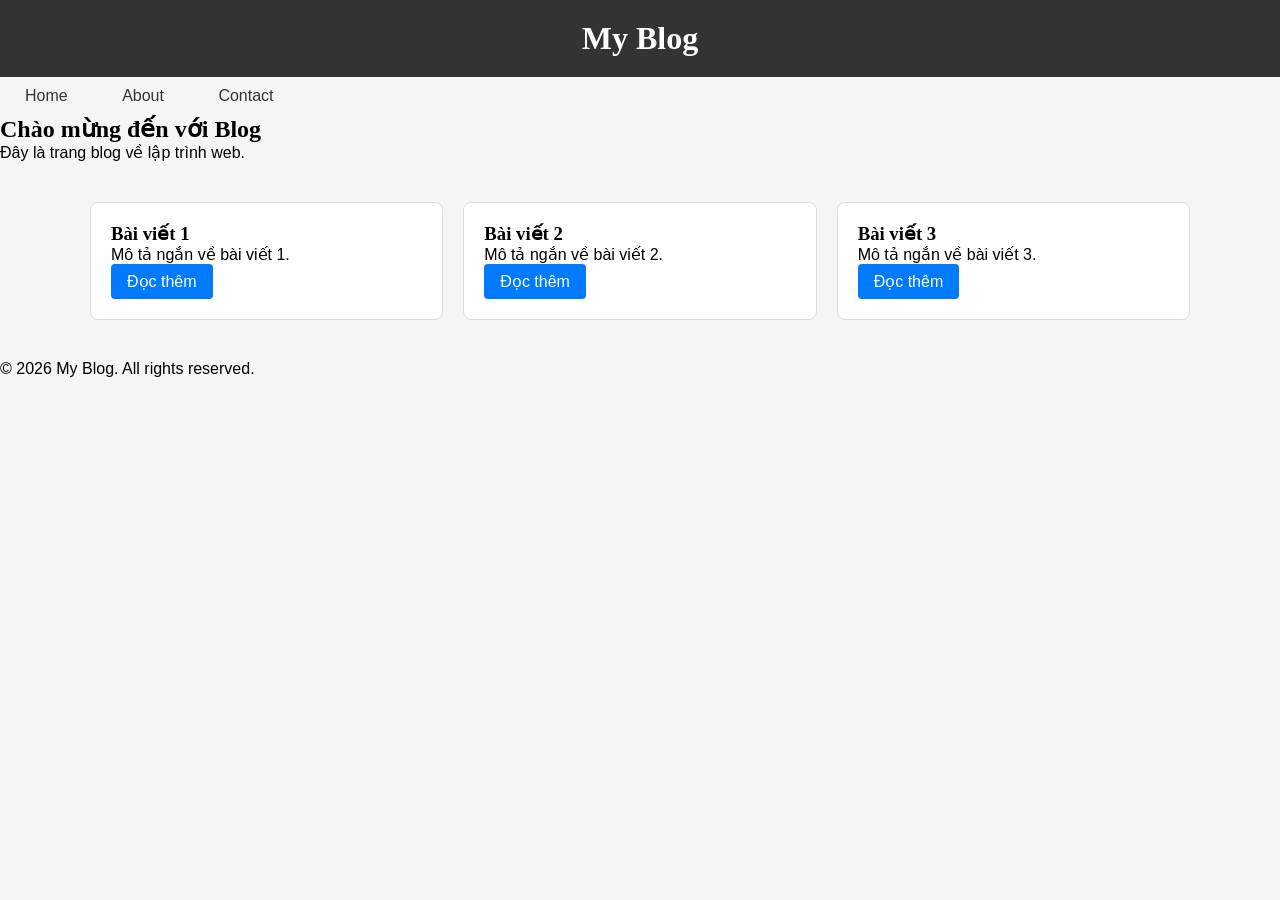
<file: index.html>
<!doctype html>
<html lang="vi">
  <head>
    <meta charset="UTF-8" />
    <meta name="viewport" content="width=device-width, initial-scale=1.0" />
    <title>Lab CSS Cơ Bản</title>
    <link rel="stylesheet" href="style.css" />
  </head>
  <body>
    <header id="main-header">
      <h1>My Blog</h1>
    </header>

    <nav>
      <a href="#" class="nav-link">Home</a>
      <a href="#" class="nav-link">About</a>
      <a href="#" class="nav-link">Contact</a>
    </nav>

    <main>
      <section class="intro">
        <h2>Chào mừng đến với Blog</h2>
        <p>Đây là trang blog về lập trình web.</p>
      </section>
    </main>
    <section class="posts">
      <article class="card">
        <h3>Bài viết 1</h3>
        <p>Mô tả ngắn về bài viết 1.</p>
        <a href="#" class="btn">Đọc thêm</a>
      </article>

      <article class="card">
        <h3>Bài viết 2</h3>
        <p>Mô tả ngắn về bài viết 2.</p>
        <a href="#" class="btn">Đọc thêm</a>
      </article>

      <article class="card">
        <h3>Bài viết 3</h3>
        <p>Mô tả ngắn về bài viết 3.</p>
        <a href="#" class="btn">Đọc thêm</a>
      </article>
    </section>
    <footer>
      <p>&copy; 2026 My Blog. All rights reserved.</p>
    </footer>
  </body>
</html>
</file>
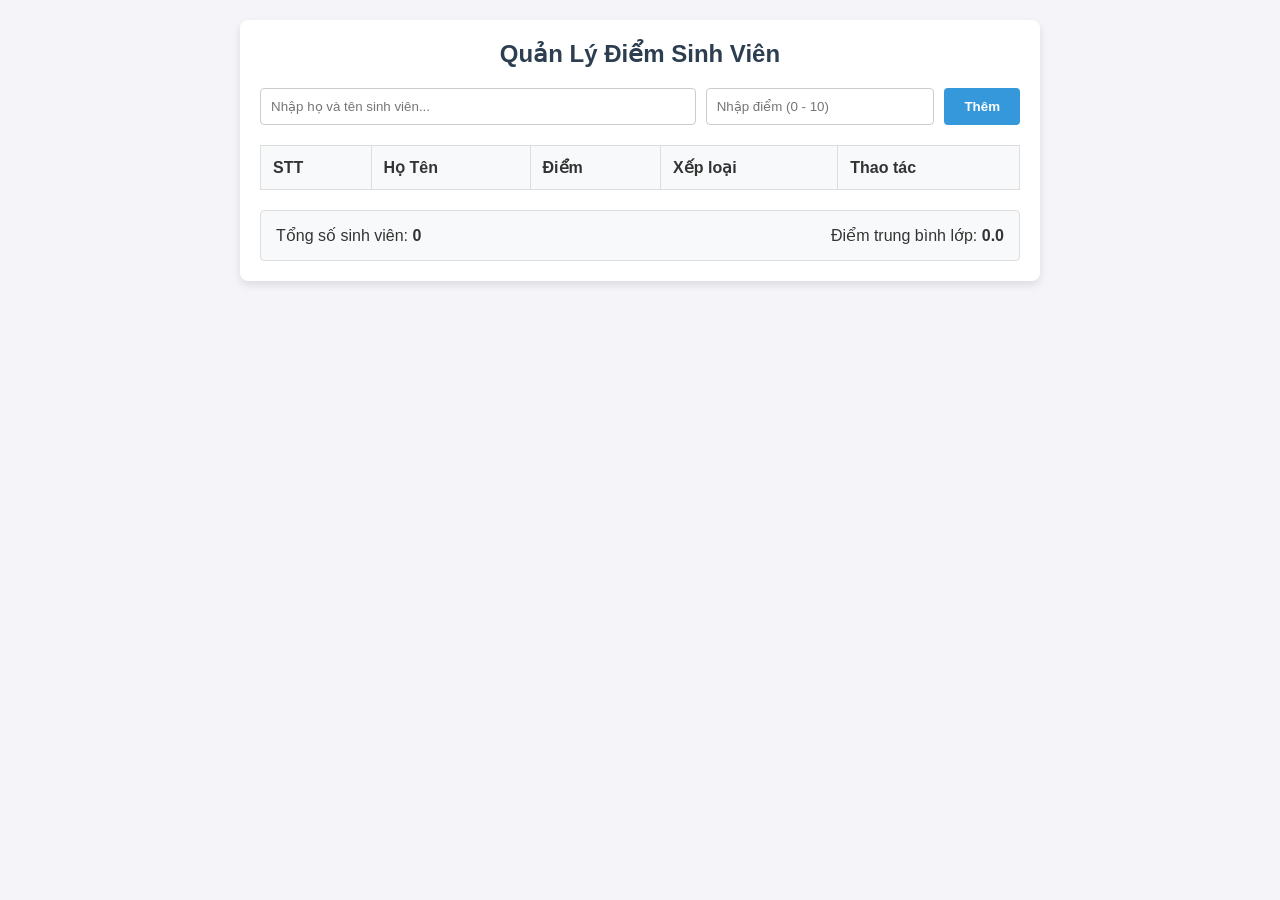
<file: bai1.1/index.html>
<!DOCTYPE html>
<html lang="vi">
<head>
    <meta charset="UTF-8">
    <meta name="viewport" content="width=device-width, initial-scale=1.0">
    <title>Bài 1.1 - Quản Lý Điểm Sinh Viên</title>
    <link rel="stylesheet" href="style.css">
</head>
<body>
    <div class="container">
        <h2>Quản Lý Điểm Sinh Viên</h2>
        
        <div class="input-section">
            <input type="text" id="txtName" placeholder="Nhập họ và tên sinh viên...">
            <input type="number" id="txtGrade" placeholder="Nhập điểm (0 - 10)" min="0" max="10" step="0.1">
            <button id="btnAdd">Thêm</button>
        </div>

        <table>
            <thead>
                <tr>
                    <th>STT</th>
                    <th>Họ Tên</th>
                    <th>Điểm</th>
                    <th>Xếp loại</th>
                    <th>Thao tác</th>
                </tr>
            </thead>
            <tbody id="studentTbody">
                </tbody>
        </table>

        <div class="stats-section">
            <p>Tổng số sinh viên: <strong id="totalStudents">0</strong></p>
            <p>Điểm trung bình lớp: <strong id="averageGrade">0.0</strong></p>
        </div>
    </div>

    <script src="script.js"></script>
</body>
</html>
</file>
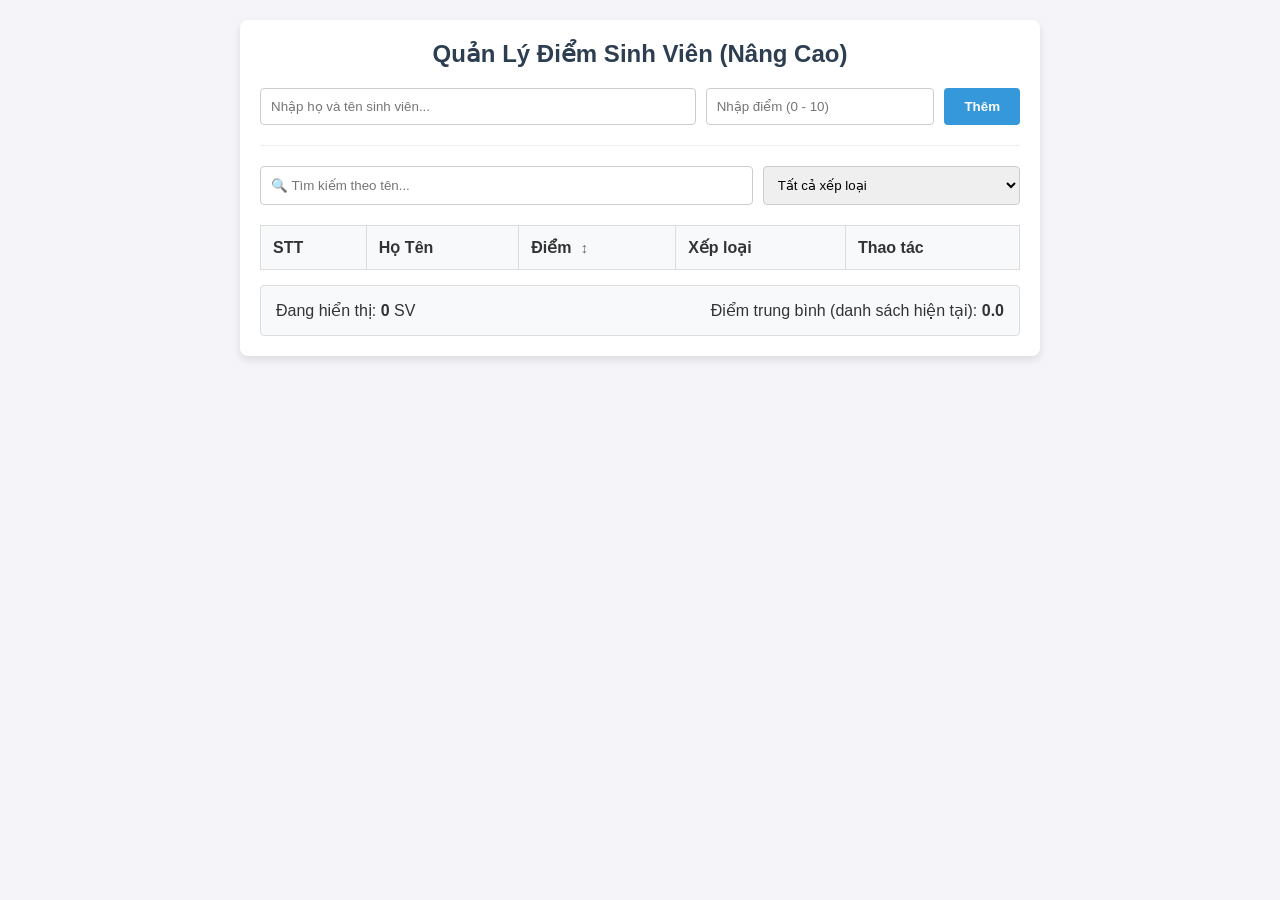
<file: bai1.2/index.html>
<!DOCTYPE html>
<html lang="vi">
<head>
    <meta charset="UTF-8">
    <meta name="viewport" content="width=device-width, initial-scale=1.0">
    <title>Bài 1.2 - Bộ Lọc & Tìm Kiếm Danh Sách</title>
    <link rel="stylesheet" href="style.css">
</head>
<body>
    <div class="container">
        <h2>Quản Lý Điểm Sinh Viên (Nâng Cao)</h2>
        
        <div class="input-section">
            <input type="text" id="txtName" placeholder="Nhập họ và tên sinh viên...">
            <input type="number" id="txtGrade" placeholder="Nhập điểm (0 - 10)" min="0" max="10" step="0.1">
            <button id="btnAdd">Thêm</button>
        </div>

        <hr class="divider">

        <div class="filter-section">
            <input type="text" id="searchName" placeholder="🔍 Tìm kiếm theo tên...">
            <select id="filterRank">
                <option value="all">Tất cả xếp loại</option>
                <option value="Giỏi">Giỏi</option>
                <option value="Khá">Khá</option>
                <option value="Trung bình">Trung bình</option>
                <option value="Yếu">Yếu</option>
            </select>
        </div>

        <table>
            <thead>
                <tr>
                    <th>STT</th>
                    <th>Họ Tên</th>
                    <th id="colSortGrade" class="sortable" title="Click để sắp xếp">Điểm <span id="sortIcon">↕</span></th>
                    <th>Xếp loại</th>
                    <th>Thao tác</th>
                </tr>
            </thead>
            <tbody id="studentTbody">
                </tbody>
        </table>

        <div id="noResults" class="hidden text-center">Không có kết quả tìm kiếm.</div>

        <div class="stats-section">
            <p>Đang hiển thị: <strong id="totalStudents">0</strong> SV</p>
            <p>Điểm trung bình (danh sách hiện tại): <strong id="averageGrade">0.0</strong></p>
        </div>
    </div>

    <script src="script.js"></script>
</body>
</html>
</file>
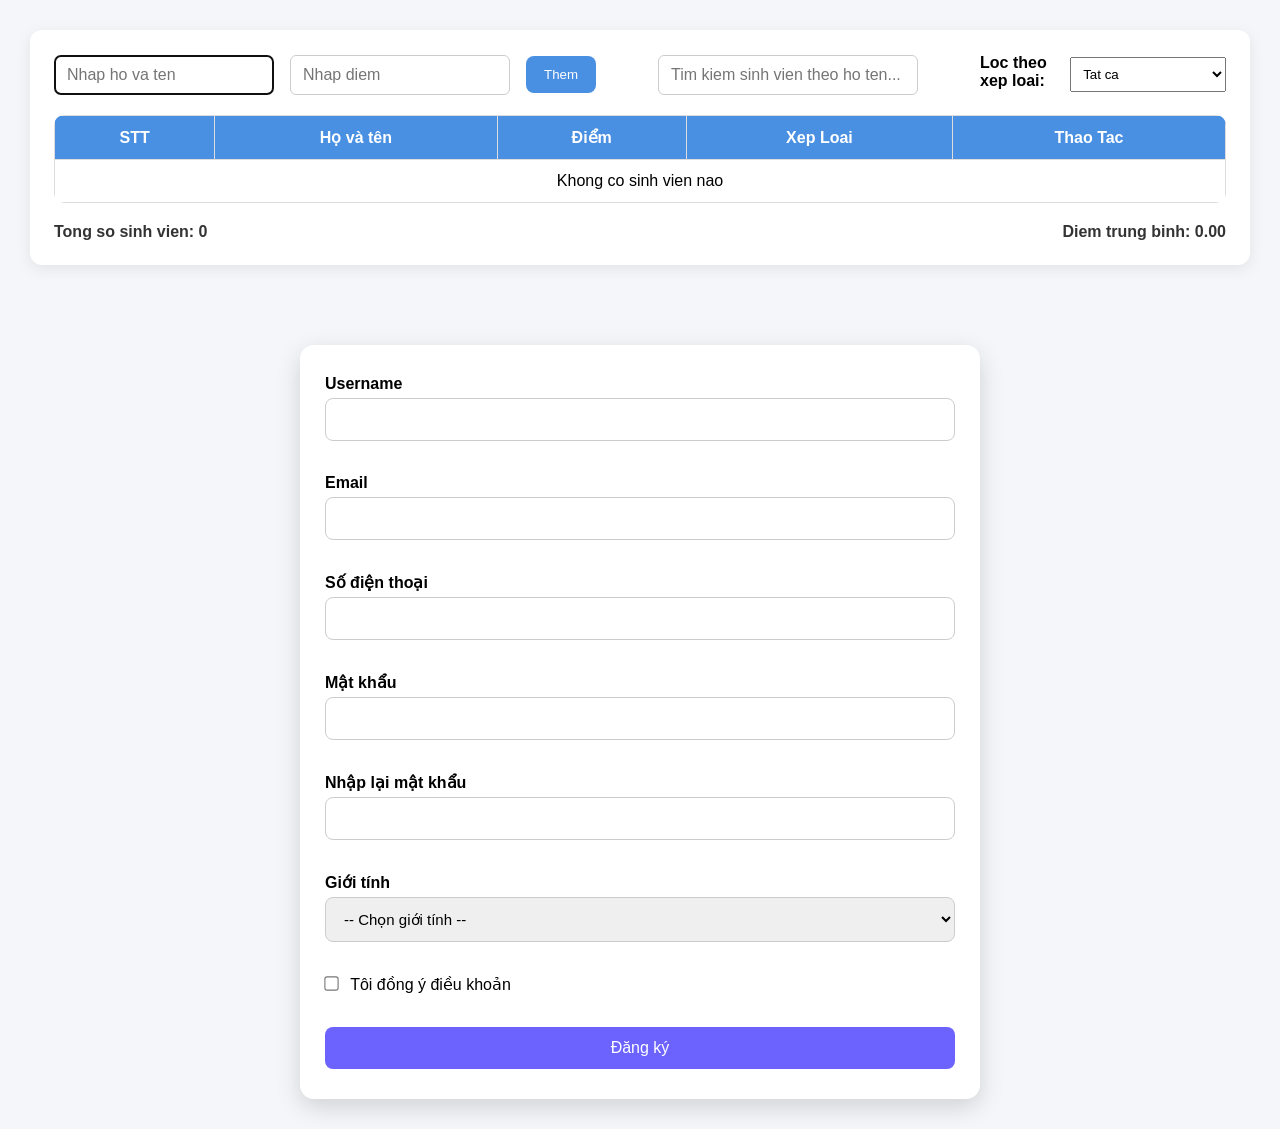
<file: bai2.1/index.html>
<!DOCTYPE html>
<html lang="vi">
<head>
    <meta charset="UTF-8">
    <meta name="viewport" content="width=device-width, initial-scale=1.0">
    <title>Quản lý sinh viên</title>
    <link rel="stylesheet" href="style.css">
</head>
<body>
   <form action="" class="qlsv">
        <div class="nhapvatimkiem">
            <div class="nhaplieu">
                <input type="text" id="input_hoten" name="hoten" placeholder="Nhap ho va ten">
                <input type="text" id="input_diem" name="diem" placeholder="Nhap diem">
                <button type="submit" id="Addbtn">Them</button>
            </div>

            <div class="search">
                <input type="text" id="searchInput" placeholder="Tim kiem sinh vien theo ho ten...">
            </div>

            <div class="loc">
                <label for="locxeploai">Loc theo xep loai:</label>
                <select id="locxeploai">
                    <option value="tatca">Tat ca</option>
                    <option value="Gioi">Gioi</option>
                    <option value="Kha">Kha</option>
                    <option value="Trung binh">Trung binh</option>
                    <option value="Yeu">Yeu</option>
                </select>
            </div>
        </div>

        <div class="danhsachsv">
            <table>
                <thead>
                    <tr>
                        <th>STT</th>
                        <th>Họ và tên</th>
                        <th id="diem">Điểm</th>
                        <th>Xep Loai</th>
                        <th colspan="2">Thao Tac</th>
                    </tr>
                </thead>
                <tbody id="tbody"></tbody>
            </table>
        </div>

        <div class="thongke">
            <p id="tongsv">Tong so sinh vien: 0</p>
            <p id="diemtb">Diem trung binh: 0</p>
        </div>
   </form>
   <div id="bai2">
    <form id="register">
    <div class="form-group">
      <label for="username">Username</label>
      <input type="text" id="username" name="username">
      <span class="error" id="usernameError"></span>
    </div>

    <div class="form-group">
      <label for="email">Email</label>
      <input type="email" id="email" name="email">
      <span class="error" id="emailError"></span>
    </div>

    <div class="form-group">
      <label for="sdt">Số điện thoại</label>
      <input type="text" id="sdt" name="sdt">
      <span class="error" id="sdtError"></span>
    </div>

    <div class="form-group">
      <label for="password">Mật khẩu</label>
      <input type="password" id="password" name="password">
      <span class="error" id="passwordError"></span>
    </div>

    <div class="form-group">
      <label for="confirmPassword">Nhập lại mật khẩu</label>
      <input type="password" id="confirmPassword" name="confirmPassword">
      <span class="error" id="confirmPasswordError"></span>
    </div>

    <div class="form-group">
      <label for="gioitinh">Giới tính</label>
      <select id="gioitinh" name="gioitinh">
        <option value="">-- Chọn giới tính --</option>
        <option value="1">Nam</option>
        <option value="0">Nữ</option>
      </select>
      <span class="error" id="gioitinhError"></span>
    </div>

    <div class="form-group checkbox-group">
      <input type="checkbox" id="dieukhoan" name="dieukhoan">
      <label for="dieukhoan" style="display:inline; font-weight:normal;">
        Tôi đồng ý điều khoản
      </label>
      <span class="error" id="dieukhoanError"></span>
    </div>

    <button type="submit" id="submit_register">Đăng ký</button>
  </form>

   </div>

   <script src="script.js"></script>
</body>
</html>
</file>
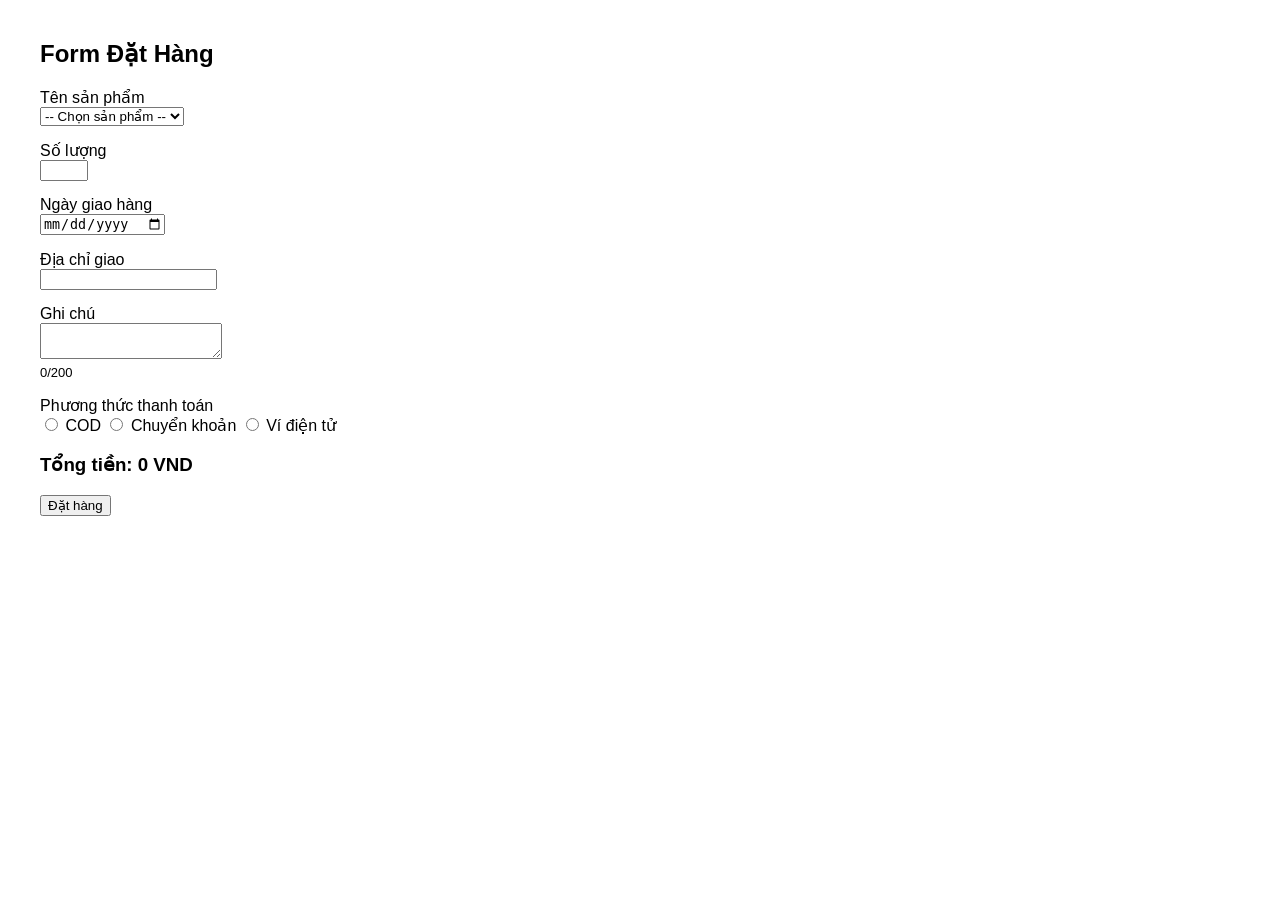
<file: bai2.2/index.html>
<!DOCTYPE html>
<html lang="vi">
<head>
<meta charset="UTF-8">
<title>Form Đặt Hàng</title>

<link rel="stylesheet" href="style.css">

</head>
<body>

<h2>Form Đặt Hàng</h2>

<form id="orderForm">

<div class="form-group">
<label>Tên sản phẩm</label><br>
<select id="product">
<option value="">-- Chọn sản phẩm --</option>
<option value="ao">Áo</option>
<option value="quan">Quần</option>
<option value="giay">Giày</option>
</select>
<div class="error" id="productError"></div>
</div>

<div class="form-group">
<label>Số lượng</label><br>
<input type="number" id="quantity" min="1" max="99">
<div class="error" id="quantityError"></div>
</div>

<div class="form-group">
<label>Ngày giao hàng</label><br>
<input type="date" id="deliveryDate">
<div class="error" id="dateError"></div>
</div>

<div class="form-group">
<label>Địa chỉ giao</label><br>
<input type="text" id="address">
<div class="error" id="addressError"></div>
</div>

<div class="form-group">
<label>Ghi chú</label><br>
<textarea id="note"></textarea><br>
<span id="noteCount">0/200</span>
<div class="error" id="noteError"></div>
</div>

<div class="form-group">
<label>Phương thức thanh toán</label><br>

<label><input type="radio" name="payment" value="COD"> COD</label>
<label><input type="radio" name="payment" value="bank"> Chuyển khoản</label>
<label><input type="radio" name="payment" value="wallet"> Ví điện tử</label>

<div class="error" id="paymentError"></div>
</div>

<h3>Tổng tiền: <span id="total">0</span> VND</h3>

<button type="submit">Đặt hàng</button>

</form>

<div id="confirmBox">

<h3>Xác nhận đơn hàng</h3>

<p id="summary"></p>

<button id="confirmBtn">Xác nhận</button>
<button id="cancelBtn">Hủy</button>

</div>

<script src="script.js"></script>

</body>
</html>
</file>
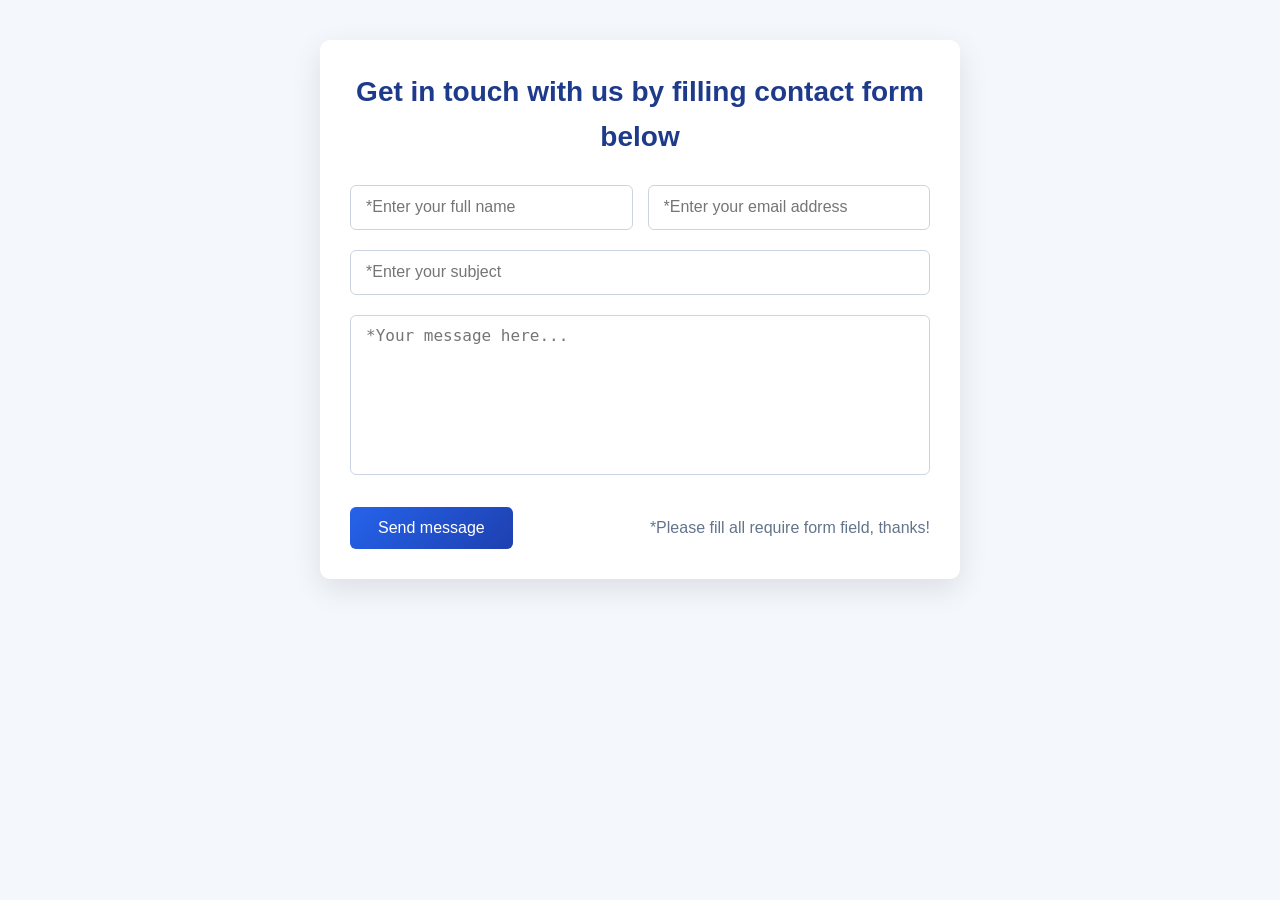
<file: BT1.html>
<!doctype html>
<html lang="en">
  <head>
    <meta charset="UTF-8" />
    <meta name="viewport" content="width=device-width, initial-scale=1.0" />
    <title>Document</title>
    <link rel="stylesheet" href="./BT1.css" />
  </head>

  <body>
    <div class="Head">
      <div class="content">
        <p class="intro">Get in touch with us by filling contact form below</p>
        <form action="" method="post" class="form_contact">
          <div class="form_contact--info">
            <input
              type="text"
              placeholder="*Enter your full name"
              name="full_name"
              class="full_name height_form"
            />
            <input
              type="email"
              placeholder="*Enter your email address"
              name="email"
              class="email height_form"
            />
          </div>
          <input
            type="text"
            placeholder="*Enter your subject"
            name="subject"
            class="subject height_form"
          />
          <textarea
            name="message"
            id="message"
            placeholder="*Your message here..."
          ></textarea>
          <div class="submit_form">
            <button type="submit">Send message</button>
            <p>*Please fill all require form field, thanks!</p>
          </div>
        </form>
      </div>
    </div>
  </body>
</html>
</file>
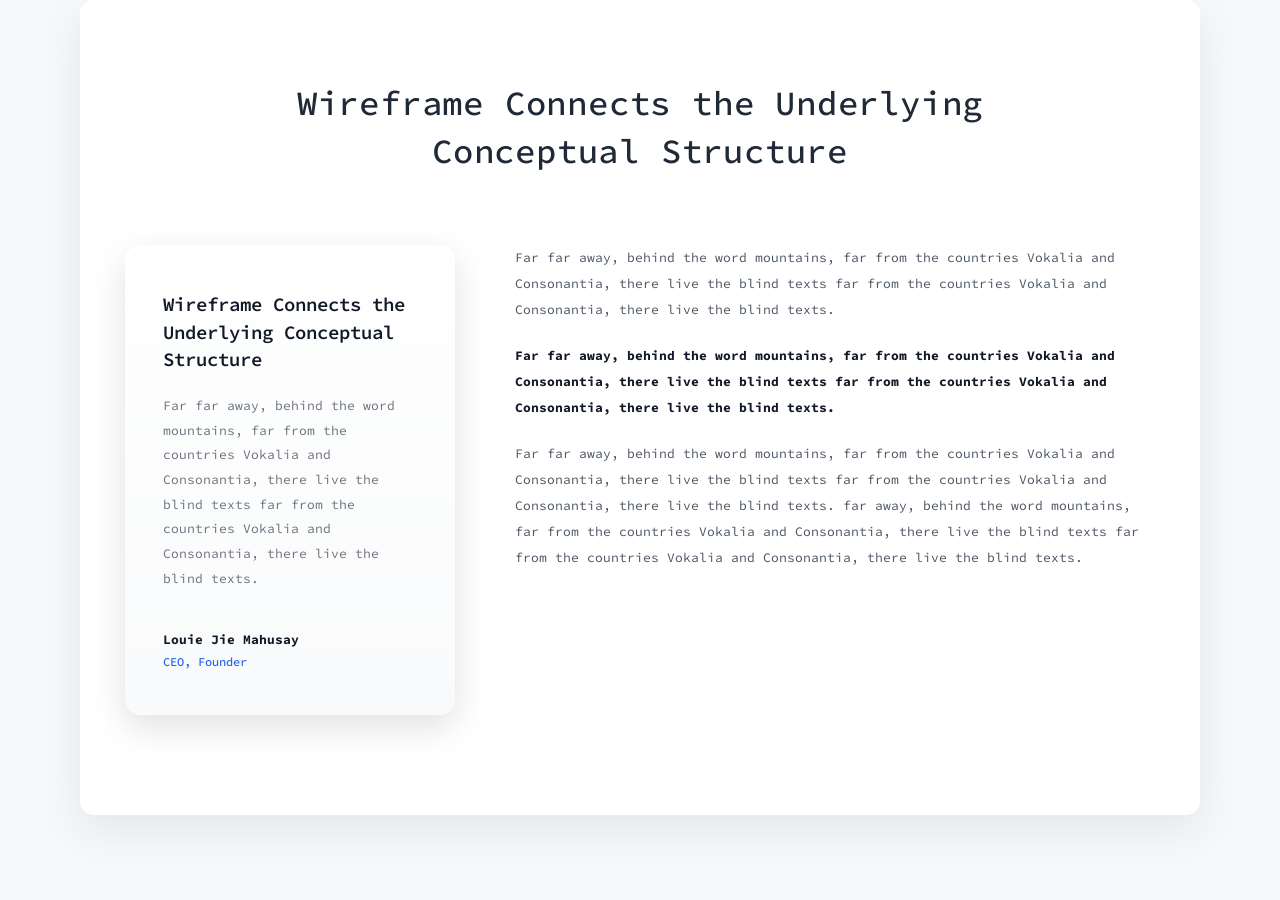
<file: BT3.html>
<!doctype html>
<html lang="en">
  <head>
    <meta charset="UTF-8" />
    <meta name="viewport" content="width=device-width, initial-scale=1.0" />
    <title>Wireframe</title>
    <link rel="preconnect" href="https://fonts.googleapis.com" />
    <link rel="preconnect" href="https://fonts.gstatic.com" crossorigin />
    <link
      href="https://fonts.googleapis.com/css2?family=Source+Code+Pro:wght@300;400;600&display=swap"
      rel="stylesheet"
    />
    <link rel="stylesheet" href="BT3.css" />
  </head>
  <body>
    <div class="wrap">
      <h1>Wireframe Connects the Underlying<br />Conceptual Structure</h1>

      <div class="grid">
        <div class="card">
          <h2>
            Wireframe Connects the<br />Underlying Conceptual<br />Structure
          </h2>
          <p>
            Far far away, behind the word mountains, far from the countries
            Vokalia and Consonantia, there live the blind texts far from the
            countries Vokalia and Consonantia, there live the blind texts.
          </p>
          <div class="name">Louie Jie Mahusay</div>
          <div class="role">CEO, Founder</div>
        </div>

        <div class="content">
          <p>
            Far far away, behind the word mountains, far from the countries
            Vokalia and Consonantia, there live the blind texts far from the
            countries Vokalia and Consonantia, there live the blind texts.
          </p>

          <p>
            <strong>
              Far far away, behind the word mountains, far from the countries
              Vokalia and Consonantia, there live the blind texts far from the
              countries Vokalia and Consonantia, there live the blind texts.
            </strong>
          </p>

          <p>
            Far far away, behind the word mountains, far from the countries
            Vokalia and Consonantia, there live the blind texts far from the
            countries Vokalia and Consonantia, there live the blind texts. far
            away, behind the word mountains, far from the countries Vokalia and
            Consonantia, there live the blind texts far from the countries
            Vokalia and Consonantia, there live the blind texts.
          </p>
        </div>
      </div>
    </div>
  </body>
</html>
</file>
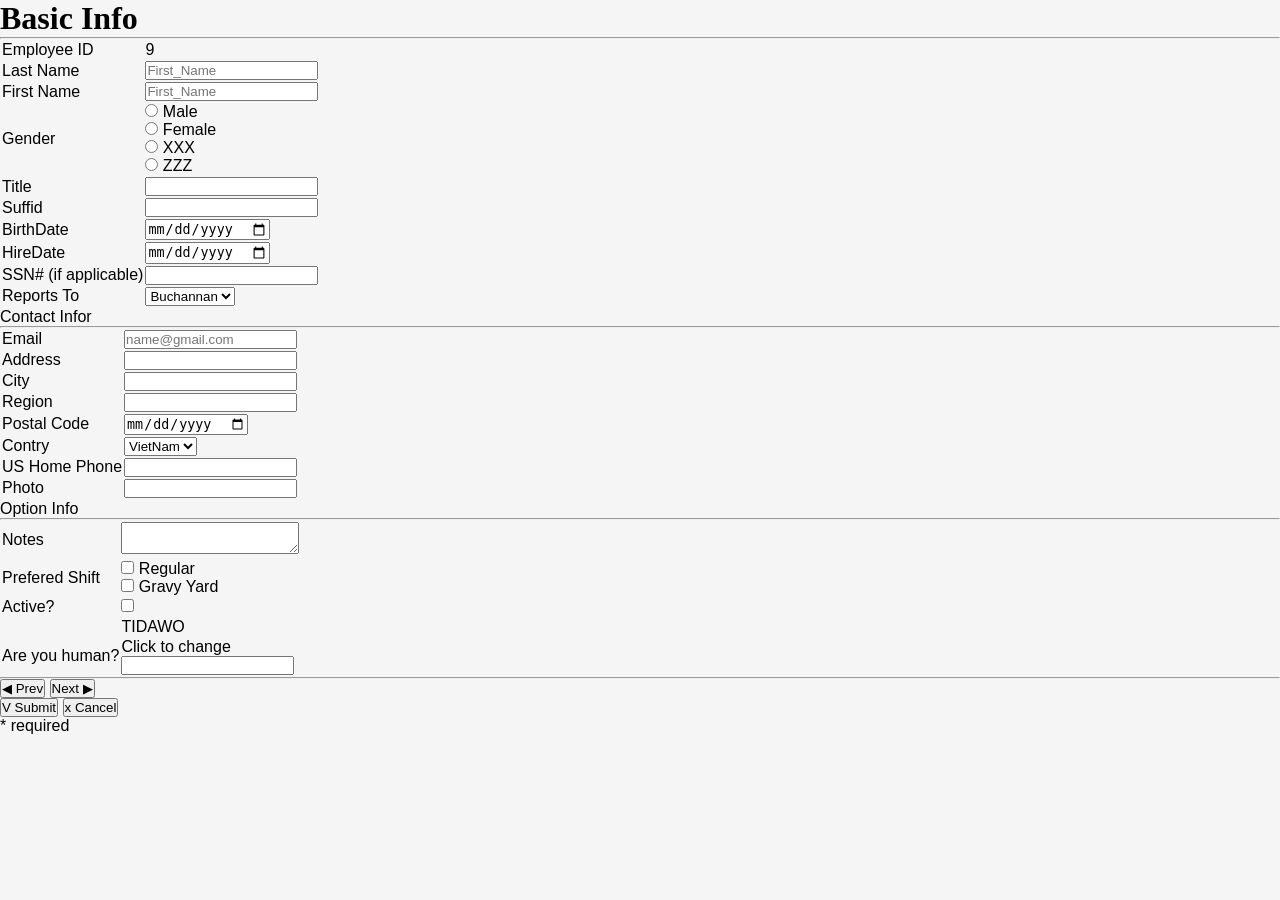
<file: BT4.html>
<!doctype html>
<html lang="en">
  <head>
    <meta charset="UTF-8" />
    <meta name="viewport" content="width=device-width, initial-scale=1.0" />
    <title>Document</title>
    <link rel="stylesheet" href="./style.css" />
  </head>

  <body style="margin: 0px; padding: 0px">
    <div class="main_body">
      <h1>Basic Info</h1>
      <hr />
      <table id="Employee">
        <tr>
          <td>Employee ID</td>
          <td>9</td>
        </tr>
        <tr>
          <td>Last Name</td>
          <td><input type="text" placeholder="First_Name" /></td>
        </tr>
        <tr>
          <td>First Name</td>
          <td><input type="text" placeholder="First_Name" /></td>
        </tr>
        <tr>
          <td>Gender</td>
          <td colspan="4">
            <input type="radio" name="gender" value="Male" id="male" />
            <label for="male">Male</label><br />
            <input type="radio" name="gender" value="Female" id="female" />
            <label for="female">Female</label><br />

            <input type="radio" name="gender" value="XXX" id="xxx" />
            <label for="xxx">XXX</label><br />
            <input type="radio" name="gender" value="ZZZ" id="zzz" />
            <label for="zzz">ZZZ</label><br />
          </td>
        </tr>
        <tr>
          <td>Title</td>
          <td><input type="text" /></td>
        </tr>
        <tr>
          <td>Suffid</td>
          <td><input type="text" /></td>
        </tr>
        <tr>
          <td>BirthDate</td>
          <td><input type="date" placeholder="yyyy-mm-dd 00:00:00" /></td>
        </tr>
        <tr>
          <td>HireDate</td>
          <td><input type="date" placeholder="yyyy-mm-dd 00:00:00" /></td>
        </tr>
        <tr>
          <td>SSN# (if applicable)</td>
          <td><input type="text" /></td>
        </tr>
        <tr>
          <td>Reports To</td>
          <td>
            <select name="reports" id="report">
              <option value="Buchanan">Buchannan</option>
              <option value="kjak">kjak</option>
              <option value="yyykd">Yyykd</option>
              <option value="abd">Abd</option>
            </select>
          </td>
        </tr>
      </table>
      <p>Contact Infor</p>
      <hr />
      <table id="contact_info">
        <tr>
          <td>Email</td>
          <td><input type="email" placeholder="name@gmail.com" /></td>
        </tr>
        <tr>
          <td>Address</td>
          <td><input type="text" /></td>
        </tr>
        <tr>
          <td>City</td>
          <td><input type="text" /></td>
        </tr>
        <tr>
          <td>Region</td>
          <td><input type="text" /></td>
        </tr>
        <tr>
          <td>Postal Code</td>
          <td><input type="date" placeholder="yyyy-mm-dd 00:00:00" /></td>
        </tr>
        <tr>
          <td>Contry</td>
          <td>
            <select name="contry" id="contry">
              <option value="vietnam">VietNam</option>
              <option value="Amarica">Usa</option>
              <option value="China">China</option>
              <option value="Korea">Korea</option>
            </select>
          </td>
        </tr>
        <tr>
          <td>US Home Phone</td>
          <td>
            <input type="tel" />
          </td>
        </tr>
        <tr>
          <td>Photo</td>
          <td>
            <input type="url" />
          </td>
        </tr>
      </table>
      <p>Option Info</p>
      <hr />
      <table id="Option_info">
        <tr>
          <td>Notes</td>
          <td>
            <textarea name="note" id="note"></textarea>
          </td>
        </tr>
        <tr>
          <td>Prefered Shift</td>
          <td>
            <input type="checkbox" name="preferred_Shift" id="regular" />
            <label for="regular">Regular</label><br />

            <input type="checkbox" name="preferred_Shift" id="gravy" />
            <label for="gravy">Gravy Yard</label><br />
          </td>
        </tr>
        <tr>
          <td>Active?</td>
          <td><input type="checkbox" /></td>
        </tr>
        <tr>
          <td></td>
          <td>
            <p>TIDAWO</p>
          </td>
        </tr>
        <tr>
          <td>Are you human?</td>
          <td>
            <label for="change">Click to change</label><br />
            <input type="text" class="input_human" />
          </td>
        </tr>
      </table>
      <hr />

      <div class="bottom">
        <div class="contain_bottem">
          <div class="left_bottem">
            <button type="button" class="btn-outline">◀ Prev</button>
            <button type="button" class="btn-outline">Next ▶</button>
          </div>

          <div class="right_bottem">
            <button type="submit" class="btn-primary">V Submit</button>
            <button type="button" class="btn-outline">x Cancel</button>
          </div>
        </div>

        <p class="required">* required</p>
      </div>
    </div>
  </body>
</html>
</file>
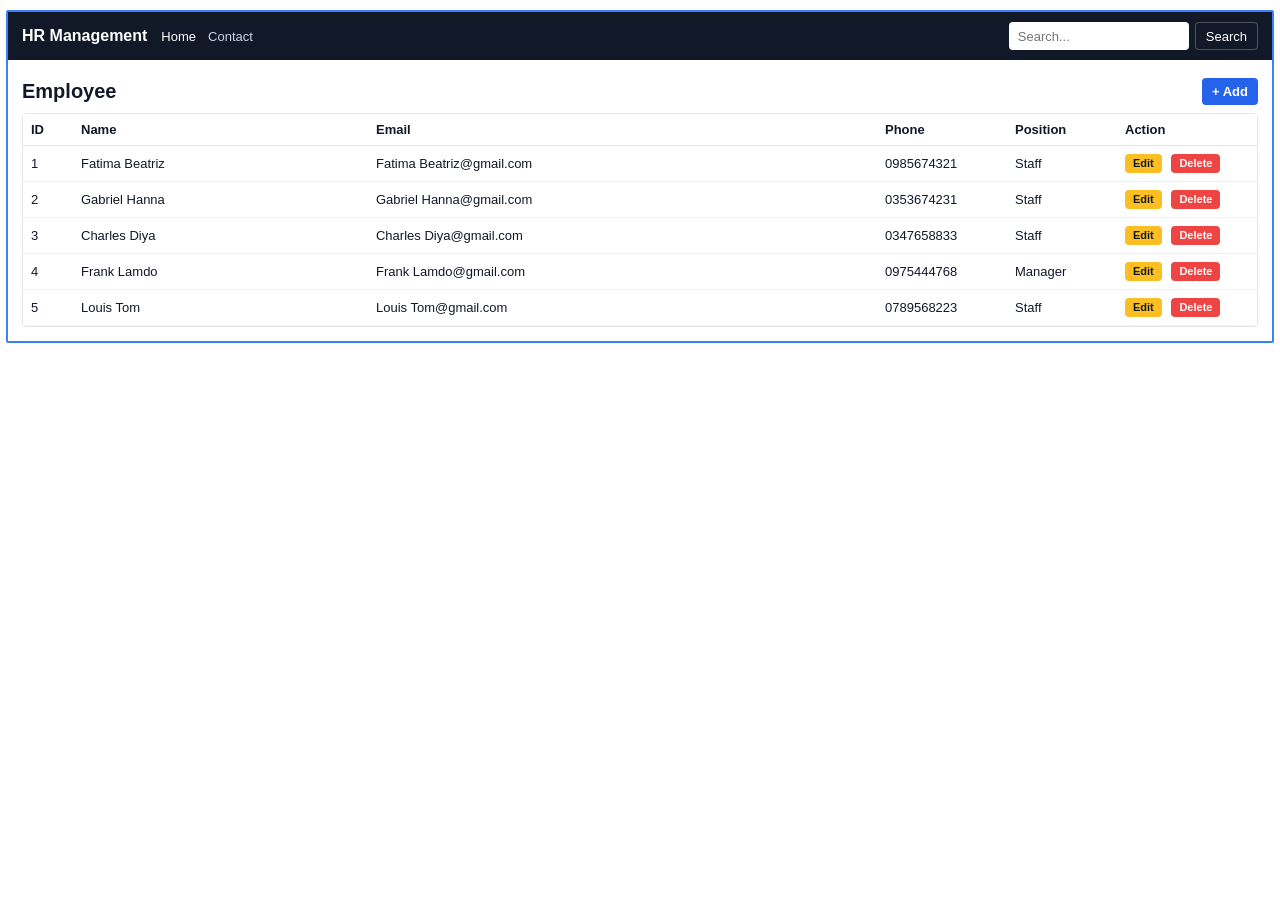
<file: BT5.html>
<!doctype html>
<html lang="vi">
  <head>
    <meta charset="UTF-8" />
    <meta name="viewport" content="width=device-width, initial-scale=1.0" />
    <title>BT05 - HR Management</title>
    <link rel="stylesheet" href="b5.css" />
  </head>
  <body>
    <div class="frame">
      <!-- Navbar -->
      <header class="navbar">
        <div class="navbar_left">
          <div class="brand">HR Management</div>
          <nav class="nav_links">
            <a class="active" href="#">Home</a>
            <a href="#">Contact</a>
          </nav>
        </div>

        <form class="navbar_right" action="#" method="get">
          <input type="text" name="q" placeholder="Search..." />
          <button type="submit">Search</button>
        </form>
      </header>

      <!-- Page -->
      <main class="page">
        <div class="card">
          <div class="page_head">
            <h2 class="employee">Employee</h2>
            <button id="btnOpenModal" class="btn-add">+ Add</button>
          </div>

          <div class="table_wrap">
            <table class="table">
              <thead>
                <tr>
                  <th class="col-id">ID</th>
                  <th class="col-name">Name</th>
                  <th class="col-email">Email</th>
                  <th class="col-phone">Phone</th>
                  <th class="col-pos">Position</th>
                  <th class="col-action">Action</th>
                </tr>
              </thead>

              <tbody id="tbody">
                <tr>
                  <td>1</td>
                  <td>Fatima Beatriz</td>
                  <td>Fatima Beatriz@gmail.com</td>
                  <td>0985674321</td>
                  <td>Staff</td>
                  <td>
                    <button class="btn btn-edit" type="button">Edit</button>
                    <button class="btn btn-delete" type="button">Delete</button>
                  </td>
                </tr>
                <tr>
                  <td>2</td>
                  <td>Gabriel Hanna</td>
                  <td>Gabriel Hanna@gmail.com</td>
                  <td>0353674231</td>
                  <td>Staff</td>
                  <td>
                    <button class="btn btn-edit" type="button">Edit</button>
                    <button class="btn btn-delete" type="button">Delete</button>
                  </td>
                </tr>
                <tr>
                  <td>3</td>
                  <td>Charles Diya</td>
                  <td>Charles Diya@gmail.com</td>
                  <td>0347658833</td>
                  <td>Staff</td>
                  <td>
                    <button class="btn btn-edit" type="button">Edit</button>
                    <button class="btn btn-delete" type="button">Delete</button>
                  </td>
                </tr>
                <tr>
                  <td>4</td>
                  <td>Frank Lamdo</td>
                  <td>Frank Lamdo@gmail.com</td>
                  <td>0975444768</td>
                  <td>Manager</td>
                  <td>
                    <button class="btn btn-edit" type="button">Edit</button>
                    <button class="btn btn-delete" type="button">Delete</button>
                  </td>
                </tr>
                <tr>
                  <td>5</td>
                  <td>Louis Tom</td>
                  <td>Louis Tom@gmail.com</td>
                  <td>0789568223</td>
                  <td>Staff</td>
                  <td>
                    <button class="btn btn-edit" type="button">Edit</button>
                    <button class="btn btn-delete" type="button">Delete</button>
                  </td>
                </tr>
              </tbody>
            </table>
          </div>
        </div>
      </main>
    </div>

    <!-- Overlay + Modal -->
    <div id="overlay" class="overlay hidden"></div>

    <div
      id="modal"
      class="modal hidden"
      role="dialog"
      aria-modal="true"
      aria-labelledby="modalTitle"
    >
      <div class="modal_head">
        <div id="modalTitle" class="modal_title">New Employee</div>
        <button
          id="btnCloseModal"
          class="modal_close"
          type="button"
          aria-label="Close"
        >
          ×
        </button>
      </div>

      <form id="employeeForm" class="modal_body">
        <div class="modal_grid">
          <div class="field">
            <label for="name">Name</label>
            <input id="name" type="text" />
          </div>

          <div class="field">
            <label for="email">Email</label>
            <input id="email" type="email" />
          </div>

          <div class="field">
            <label for="phone">Phone</label>
            <input id="phone" type="text" />
          </div>

          <div class="field">
            <label for="position">Position</label>
            <select id="position">
              <option value="" selected>--- Select Position ---</option>
              <option value="Staff">Staff</option>
              <option value="Manager">Manager</option>
              <option value="CEO">CEO</option>
            </select>
          </div>

          <div class="field field-sex">
            <label>Sex</label>
            <div class="radio_row">
              <label class="radio_item">
                <input type="radio" name="sex" value="Male" checked />
                <span>Male</span>
              </label>
              <label class="radio_item">
                <input type="radio" name="sex" value="Female" />
                <span>Female</span>
              </label>
            </div>
          </div>
        </div>

        <div class="modal_footer">
          <button class="btn btn-save" type="submit">Save</button>
          <button id="btnCancel" class="btn btn-cancel" type="button">
            Cancel
          </button>
        </div>
      </form>
    </div>

    <script src="app.js"></script>
  </body>
</html>
</file>
<file: style.css>
* {
  margin: 0;
  padding: 0;
}
body {
  font-family: Arial, sans-serif;
  background-color: #f5f5f5;
}
#main-header {
  background-color: #333;
  color: white;
  text-align: center;
  padding: 20px;
}
.nav-link {
  color: #333;
  text-decoration: none;
  padding: 10px 15px;
}

h1,
h2,
h3 {
  font-family: "Georgia", serif;
}
nav a {
  display: inline-block;
  margin: 0 10px;
}
a:hover {
  color: #ff6600;
  background-color: #eee;
}
* {
  box-sizing: border-box;
}
.posts {
  max-width: 1100px;
  margin: 40px auto;
  display: flex;
  gap: 20px;
  justify-content: center;
}
.card {
  flex: 1;
  border: 1px solid #ddd;
  padding: 20px;
  background: #fff;
  border-radius: 8px;
}
.btn {
  display: inline-block;
  padding: 8px 16px;
  background: #007bff;
  color: #fff;
  text-decoration: none;
  border-radius: 4px;
}
.btn:hover {
  background: #0056b3;
}
</file>
<file: bai1.1/style.css>
* {
    box-sizing: border-box;
    margin: 0;
    padding: 0;
}

body {
    font-family: Arial, sans-serif;
    background-color: #f4f4f9;
    padding: 20px;
    color: #333;
}

.container {
    max-width: 800px;
    margin: 0 auto;
    background-color: #fff;
    padding: 20px;
    border-radius: 8px;
    box-shadow: 0 4px 8px rgba(0,0,0,0.1);
}

h2 {
    text-align: center;
    margin-bottom: 20px;
    color: #2c3e50;
}

.input-section {
    display: flex;
    gap: 10px;
    margin-bottom: 20px;
}

.input-section input {
    padding: 10px;
    border: 1px solid #ccc;
    border-radius: 4px;
    outline: none;
}

#txtName {
    flex: 2;
}

#txtGrade {
    flex: 1;
}

button {
    padding: 10px 20px;
    background-color: #3498db;
    color: #fff;
    border: none;
    border-radius: 4px;
    cursor: pointer;
    font-weight: bold;
}

button:hover {
    background-color: #2980b9;
}

table {
    width: 100%;
    border-collapse: collapse;
    margin-bottom: 20px;
}

th, td {
    border: 1px solid #ddd;
    padding: 12px;
    text-align: left;
}

th {
    background-color: #f8f9fa;
    font-weight: bold;
}

.btn-delete {
    background-color: #e74c3c;
    padding: 6px 12px;
}

.btn-delete:hover {
    background-color: #c0392b;
}

.row-warning {
    background-color: #fff3cd;
}

.stats-section {
    display: flex;
    justify-content: space-between;
    background-color: #f8f9fa;
    padding: 15px;
    border-radius: 4px;
    border: 1px solid #ddd;
}
</file>
<file: bai1.2/style.css>
* { box-sizing: border-box; margin: 0; padding: 0; }
body {
    font-family: Arial, sans-serif;
    background-color: #f4f4f9;
    padding: 20px;
    color: #333;
}

.container {
    max-width: 800px;
    margin: 0 auto;
    background-color: #fff;
    padding: 20px;
    border-radius: 8px;
    box-shadow: 0 4px 8px rgba(0,0,0,0.1);
}

h2 { 
  text-align: center; 
  margin-bottom: 20px; 
  color: #2c3e50; 
}
.divider { 
  margin: 20px 0; 
  border: 0; 
  border-top: 1px solid #eee; 
}

.input-section, .filter-section {
    display: flex; 
    gap: 10px; 
    margin-bottom: 20px;
}

.input-section input, .filter-section input, .filter-section select {
    padding: 10px; 
    border: 1px solid #ccc; 
    border-radius: 4px; 
    outline: none;
}

#txtName, #searchName { flex: 2; }
#txtGrade, #filterRank { flex: 1; }

button {
    padding: 10px 20px; 
    background-color: #3498db; 
    color: #fff;
    border: none; 
    border-radius: 4px; 
    cursor: pointer; 
    font-weight: bold;
}
button:hover { background-color: #2980b9; }

table { 
  width: 100%; 
  border-collapse: collapse; 
  margin-bottom: 10px; 
}

th, td { 
  border: 1px solid #ddd; 
  padding: 12px; 
  text-align: left; }
th { 
  background-color: #f8f9fa; 
  font-weight: bold; 
}

.sortable { 
  cursor: pointer; 
  user-select: none; 
}

.sortable:hover { 
  background-color: #e9ecef; 
}

#sortIcon { 
  font-size: 0.9em; 
  margin-left: 5px; 
  color: #666; 
}

.btn-delete { 
  background-color: #e74c3c; 
  padding: 6px 12px; 
}

.btn-delete:hover { background-color: #c0392b; }
.row-warning { background-color: #fff3cd; }
.stats-section {
    display: flex; 
    justify-content: space-between; 
    background-color: #f8f9fa;
    padding: 15px; 
    border-radius: 4px; 
    border: 1px solid #ddd; 
    margin-top: 15px;
}

.hidden { 
  display: none !important; 
}

.text-center { 
  text-align: center; 
  color: #e74c3c; 
  font-style: italic; 
  margin-top: 10px; 
}
</file>
<file: bai2.1/style.css>
* {
    box-sizing: border-box;
    margin: 0;
    padding: 0;
    font-family: Arial, sans-serif;
}

body {
    background: #f4f6f9;
    padding: 30px;
}

.qlsv {
    background: #fff;
    padding: 24px;
    border-radius: 12px;
    box-shadow: 0 4px 15px rgba(0, 0, 0, 0.08);
}

.qlsv h1 {
    text-align: center;
    margin-bottom: 24px;
    color: #333;
}

.nhapvatimkiem {
    display: flex;
    justify-content: space-between;
    align-items: center;
    gap: 20px;
    flex-wrap: wrap;
    margin-bottom: 20px;
}

.nhaplieu {
    display: flex;
    gap: 16px;
    flex-wrap: wrap;
    align-items: center;
}

#input_hoten,
#input_diem,
#searchInput {
    height: 40px;
    width: 220px;
    border: 1px solid #ccc;
    border-radius: 6px;
    font-size: 16px;
    padding: 10px 12px;
}

#searchInput {
    width: 260px;
}

#Addbtn {
    padding: 11px 18px;
    background: #4a90e2;
    color: white;
    border: none;
    border-radius: 8px;
    cursor: pointer;
}

#Addbtn:hover {
    background: #357bd8;
}

.loc {
    display: flex;
    align-items: center;
    gap: 8px;
}

.danhsachsv table {
    width: 100%;
    border-collapse: collapse;
    overflow: hidden;
    border-radius: 10px;
}

.danhsachsv th,
.danhsachsv td {
    border: 1px solid #ddd;
    padding: 12px;
    text-align: center;
}

.danhsachsv th {
    background: #4a90e2;
    color: white;
}

.danhsachsv tr:nth-child(even) {
    background: #f9f9f9;
}

.edit-btn,
.delete-btn {
    padding: 6px 10px;
    border: none;
    border-radius: 6px;
    cursor: pointer;
}

.edit-btn {
    background: #f0ad4e;
    color: white;
}

.delete-btn {
    background: #d9534f;
    color: white;
}

.thongke {
    margin-top: 20px;
    display: flex;
    justify-content: space-between;
    font-weight: bold;
    color: #333;
}
#register {
    background: #fff;
    width: 680px;
    padding: 30px 25px;
    border-radius: 14px;
    box-shadow: 0 8px 25px rgba(0, 0, 0, 0.15);
    display: flex;
    flex-direction: column;
    gap: 14px;
    margin:auto;
    margin-top:80px;
}

#register h2 {
    text-align: center;
    margin-bottom: 10px;
    color: #333;
}

#register input,
#register select {
    width: 100%;
    padding: 12px 14px;
    border: 1px solid #ccc;
    border-radius: 8px;
    outline: none;
    font-size: 15px;
    transition: 0.3s;
}

#register input:focus,
#register select:focus {
    border-color: #6c63ff;
    box-shadow: 0 0 5px rgba(108, 99, 255, 0.3);
}

#register input[type="checkbox"] {
    width: auto;
    margin-right: 8px;
    transform: scale(1.1);
    cursor: pointer;
}

#register button {
    background: #6c63ff;
    color: white;
    border: none;
    padding: 12px;
    border-radius: 8px;
    font-size: 16px;
    cursor: pointer;
    transition: 0.3s;
}
.error {
    color: red;
    font-size: 14px;
    display: block;
    margin-top: 4px;
}

.invalid {
    border: 1px solid red;
}
.form-group {
      margin-bottom: 15px;
    }

    label {
      display: block;
      margin-bottom: 5px;
      font-weight: bold;
    }

    input, select {
      width: 100%;
      padding: 8px;
      box-sizing: border-box;
    }

    .error {
      color: red;
      font-size: 13px;
      display: block;
      margin-top: 4px;
    }

    .invalid {
      border: 1px solid red;
    }

    .checkbox-group input {
      width: auto;
    }

    button {
      padding: 10px 20px;
      cursor: pointer;
    }
</file>
<file: bai2.2/style.css>
body{
    font-family: Arial;
    margin:40px;
}

.form-group{
    margin-bottom:15px;
}

.error{
    color:red;
    font-size:13px;
}

#noteCount{
    font-size:13px;
}

#confirmBox{
    border:1px solid #ccc;
    padding:15px;
    margin-top:20px;
    background:#f5f5f5;
    display:none;
}
</file>
<file: BT1.css>
* {
  margin: 0;
  padding: 0;
  box-sizing: border-box;
}
body {
  background: #f4f7fb;
  font-family: "Segoe UI", Arial, sans-serif;
  color: #333;
  line-height: 1.6;
}
.Head {
  margin: 40px auto;
  width: 50%;
  background: #ffffff;
  border-radius: 10px;
  box-shadow: 0 10px 30px rgba(0, 0, 0, 0.1);
}
.content {
  padding: 30px;
}
.intro {
  font-size: 28px;
  font-weight: 600;
  color: #1e3a8a;
  margin-bottom: 25px;
  text-align: center;
}
.form_contact {
  width: 100%;
  display: block;
}

.form_contact--info {
  display: flex;
  justify-content: space-between;
  gap: 15px;
}
input,
textarea {
  width: 100%;
  height: 45px;
  font-size: 16px;
  padding-left: 15px;
  border-radius: 6px;
  border: 1px solid #cbd5e1;
  outline: none;
  transition: 0.3s;
}

input:focus,
textarea:focus {
  border-color: #2563eb;
  box-shadow: 0 0 0 2px rgba(37, 99, 235, 0.2);
}
.subject {
  margin: 20px 0;
}
.full_name,
.email {
  width: 50%;
}
#message {
  height: 160px;
  resize: none;
  padding-top: 10px;
}
.submit_form {
  display: flex;
  justify-content: space-between;
  align-items: center;
  margin-top: 25px;
}

.submit_form button {
  background: linear-gradient(135deg, #2563eb, #1e40af);
  border: none;
  padding: 12px 28px;
  color: white;
  font-size: 16px;
  font-weight: 500;
  border-radius: 6px;
  cursor: pointer;
  transition: 0.3s;
}

.submit_form button:hover {
  opacity: 0.9;
  transform: translateY(-2px);
}

.submit_form p {
  font-size: 16px;
  color: #64748b;
}
</file>
<file: BT3.css>
* {
  margin: 0;
  padding: 0;
  box-sizing: border-box;
}

body {
  font-family: "Inter", "Source Code Pro", monospace;
  background: #f6f8fb;
  color: #2f2f2f;
}
.wrap {
  max-width: 1120px;
  margin: 0 auto;
  padding: 80px 40px 100px;
  background: #ffffff;
  border-radius: 14px;
  box-shadow: 0 15px 45px rgba(0, 0, 0, 0.08);
}
h1 {
  font-size: 34px;
  font-weight: 500;
  letter-spacing: 0.8px;
  line-height: 1.4;
  text-align: center;
  color: #1f2937;
  margin-bottom: 70px;
}
.grid {
  display: flex;
  gap: 60px;
  align-items: flex-start;
  justify-content: center;
}
.card {
  width: 330px;
  background: linear-gradient(180deg, #ffffff, #f9fafb);
  border-radius: 16px;
  box-shadow: 0 12px 35px rgba(0, 0, 0, 0.12);
  padding: 46px 38px;
  transition: 0.3s;
}

.card:hover {
  transform: translateY(-6px);
}
.card h2 {
  font-size: 19px;
  font-weight: 600;
  line-height: 1.45;
  margin-bottom: 20px;
  color: #111827;
}
.card p {
  font-size: 13px;
  line-height: 1.9;
  color: #6b7280;
  margin-bottom: 40px;
}
.name {
  font-size: 13px;
  font-weight: 700;
  color: #111827;
  margin-bottom: 6px;
}

.role {
  font-size: 12px;
  font-weight: 500;
  color: #2563eb;
}
.content {
  flex: 1;
  max-width: 640px;
}

.content p {
  font-size: 13px;
  line-height: 2;
  color: #4b5563;
  margin-bottom: 20px;
}

.content p strong {
  color: #111827;
  font-weight: 700;
}
@media (max-width: 900px) {
  .grid {
    flex-direction: column;
    gap: 45px;
  }

  .content {
    max-width: 100%;
  }

  .card {
    width: 100%;
  }

  .wrap {
    padding: 60px 22px 80px;
  }

  h1 {
    margin-bottom: 45px;
    font-size: 30px;
  }
}
</file>
<file: b5.css>
* {
  box-sizing: border-box;
}

body {
  margin: 0;
  font-family: Arial, Helvetica, sans-serif;
  background: #ffffff;
  color: #111827;
  font-size: 14px;
}

/* ===== Exercise bar ===== */
.exercise-bar {
  background: #cfefff;
  border-bottom: 1px solid #b6e6ff;
  padding: 6px 10px;
}
.exercise-title {
  font-size: 16px;
  font-weight: bold;
}

/* ===== Frame ===== */
.frame {
  margin: 10px 6px;
  border: 2px solid #3b82f6;
  border-radius: 2px;
  overflow: hidden;
}

/* ===== Navbar ===== */
.navbar {
  height: 48px;
  background: #111827;
  color: #fff;
  display: flex;
  align-items: center;
  justify-content: space-between;
  padding: 0 14px;
}

.navbar_left {
  display: flex;
  align-items: center;
  gap: 14px;
}

.brand {
  font-weight: 700;
  font-size: 16px;
}

.nav_links {
  display: flex;
  gap: 12px;
}

.nav_links a {
  color: #cbd5e1;
  text-decoration: none;
  font-size: 13px;
}

.nav_links a.active,
.nav_links a:hover {
  color: #ffffff;
}

/* ===== Navbar right ===== */
.navbar_right {
  display: flex;
  gap: 6px;
  align-items: center;
}

.navbar_right input {
  height: 28px;
  width: 180px;
  padding: 0 8px;
  border: 1px solid rgba(255, 255, 255, 0.25);
  background: #ffffff;
  color: #111827;
  border-radius: 4px;
  outline: none;
  font-size: 13px;
}

.navbar_right button {
  height: 28px;
  padding: 0 10px;
  border: 1px solid rgba(255, 255, 255, 0.25);
  background: #111827;
  color: #ffffff;
  border-radius: 4px;
  cursor: pointer;
  font-size: 13px;
}

/* ===== Page ===== */
.page {
  background: #ffffff;
  padding: 14px;
}

.card {
  background: #ffffff;
  border: none;
  padding: 0;
}

.page_head {
  display: flex;
  align-items: center;
  justify-content: space-between;
  margin: 4px 0 8px;
}

.employee {
  margin: 0;
  font-size: 20px;
  font-weight: 700;
}

/* ===== Add button ===== */
.btn-add {
  background: #2563eb;
  color: #ffffff;
  border: none;
  padding: 6px 10px;
  border-radius: 4px;
  cursor: pointer;
  font-weight: 600;
  font-size: 13px;
}

.btn-add:hover {
  filter: brightness(0.95);
}

/* ===== Table ===== */
.table_wrap {
  background: #ffffff;
  border: 1px solid #e5e7eb;
  border-radius: 4px;
  overflow: hidden;
}

.table {
  width: 100%;
  border-collapse: collapse;
  font-size: 13px;
}

.table thead th {
  text-align: left;
  padding: 8px;
  border-bottom: 1px solid #e5e7eb;
  background: #ffffff;
  font-weight: 700;
}

.table tbody td {
  padding: 8px;
  border-bottom: 1px solid #eef2f7;
  vertical-align: middle;
}

.col-id {
  width: 50px;
}
.col-phone {
  width: 130px;
}
.col-pos {
  width: 110px;
}
.col-action {
  width: 140px;
}

/* ===== Buttons ===== */
.btn {
  border: none;
  border-radius: 4px;
  padding: 4px 8px;
  font-size: 11px;
  cursor: pointer;
  line-height: 1;
}

.btn-edit {
  background: #fbbf24;
  color: #111827;
  font-weight: 700;
  margin-right: 6px;
}

.btn-delete {
  background: #ef4444;
  color: #ffffff;
  font-weight: 700;
}

/* ===== Utility ===== */
.hidden {
  display: none;
}

/* ===== Overlay ===== */
.overlay {
  position: fixed;
  inset: 0;
  background: rgba(0, 0, 0, 0.3);
  z-index: 50;
}

/* ===== Modal ===== */
.modal {
  position: fixed;
  left: 50%;
  top: 55%;
  transform: translate(-50%, -50%);
  width: 460px;
  background: #ffffff;
  border: 2px solid #3b82f6;
  border-radius: 2px;
  z-index: 60;
  box-shadow: 0 8px 24px rgba(0, 0, 0, 0.15);
}

/* Modal header */
.modal_head {
  height: 34px;
  background: #0b67ff;
  color: #ffffff;
  display: flex;
  align-items: center;
  justify-content: space-between;
  padding: 0 10px;
}

.modal_title {
  font-weight: 700;
  font-size: 12px;
}

.modal_close {
  width: 26px;
  height: 26px;
  border: none;
  background: transparent;
  color: #ffffff;
  font-size: 18px;
  cursor: pointer;
}

/* Modal body */
.modal_body {
  padding: 10px;
  background: #ffffff;
}

.modal_grid {
  display: grid;
  grid-template-columns: 1fr 1fr;
  gap: 8px 12px;
}

.field label {
  display: block;
  font-size: 11px;
  color: #374151;
  margin-bottom: 4px;
}

.field input,
.field select {
  width: 100%;
  height: 26px;
  border: 1px solid #e5e7eb;
  border-radius: 3px;
  padding: 0 8px;
  font-size: 12px;
  outline: none;
}

.field input:focus,
.field select:focus {
  border-color: #60a5fa;
  box-shadow: 0 0 0 2px rgba(96, 165, 250, 0.25);
}

/* Sex */
.field-sex {
  grid-column: 1 / span 2;
}

.radio_row {
  display: flex;
  gap: 14px;
  align-items: center;
  padding-top: 4px;
}

.radio_item {
  display: flex;
  gap: 6px;
  align-items: center;
  font-size: 12px;
  color: #111827;
}

/* Modal footer */
.modal_footer {
  display: flex;
  justify-content: flex-end;
  gap: 8px;
  margin-top: 8px;
  padding-top: 6px;
  border-top: 1px solid #eef2f7;
}

.btn-save {
  background: #15803d;
  color: #ffffff;
  font-weight: 700;
}

.btn-cancel {
  background: #9ca3af;
  color: #111827;
  font-weight: 700;
}

/* ===== Responsive ===== */
@media (max-width: 640px) {
  .modal {
    width: 92vw;
  }
  .navbar_right input {
    width: 130px;
  }
}
</file>
